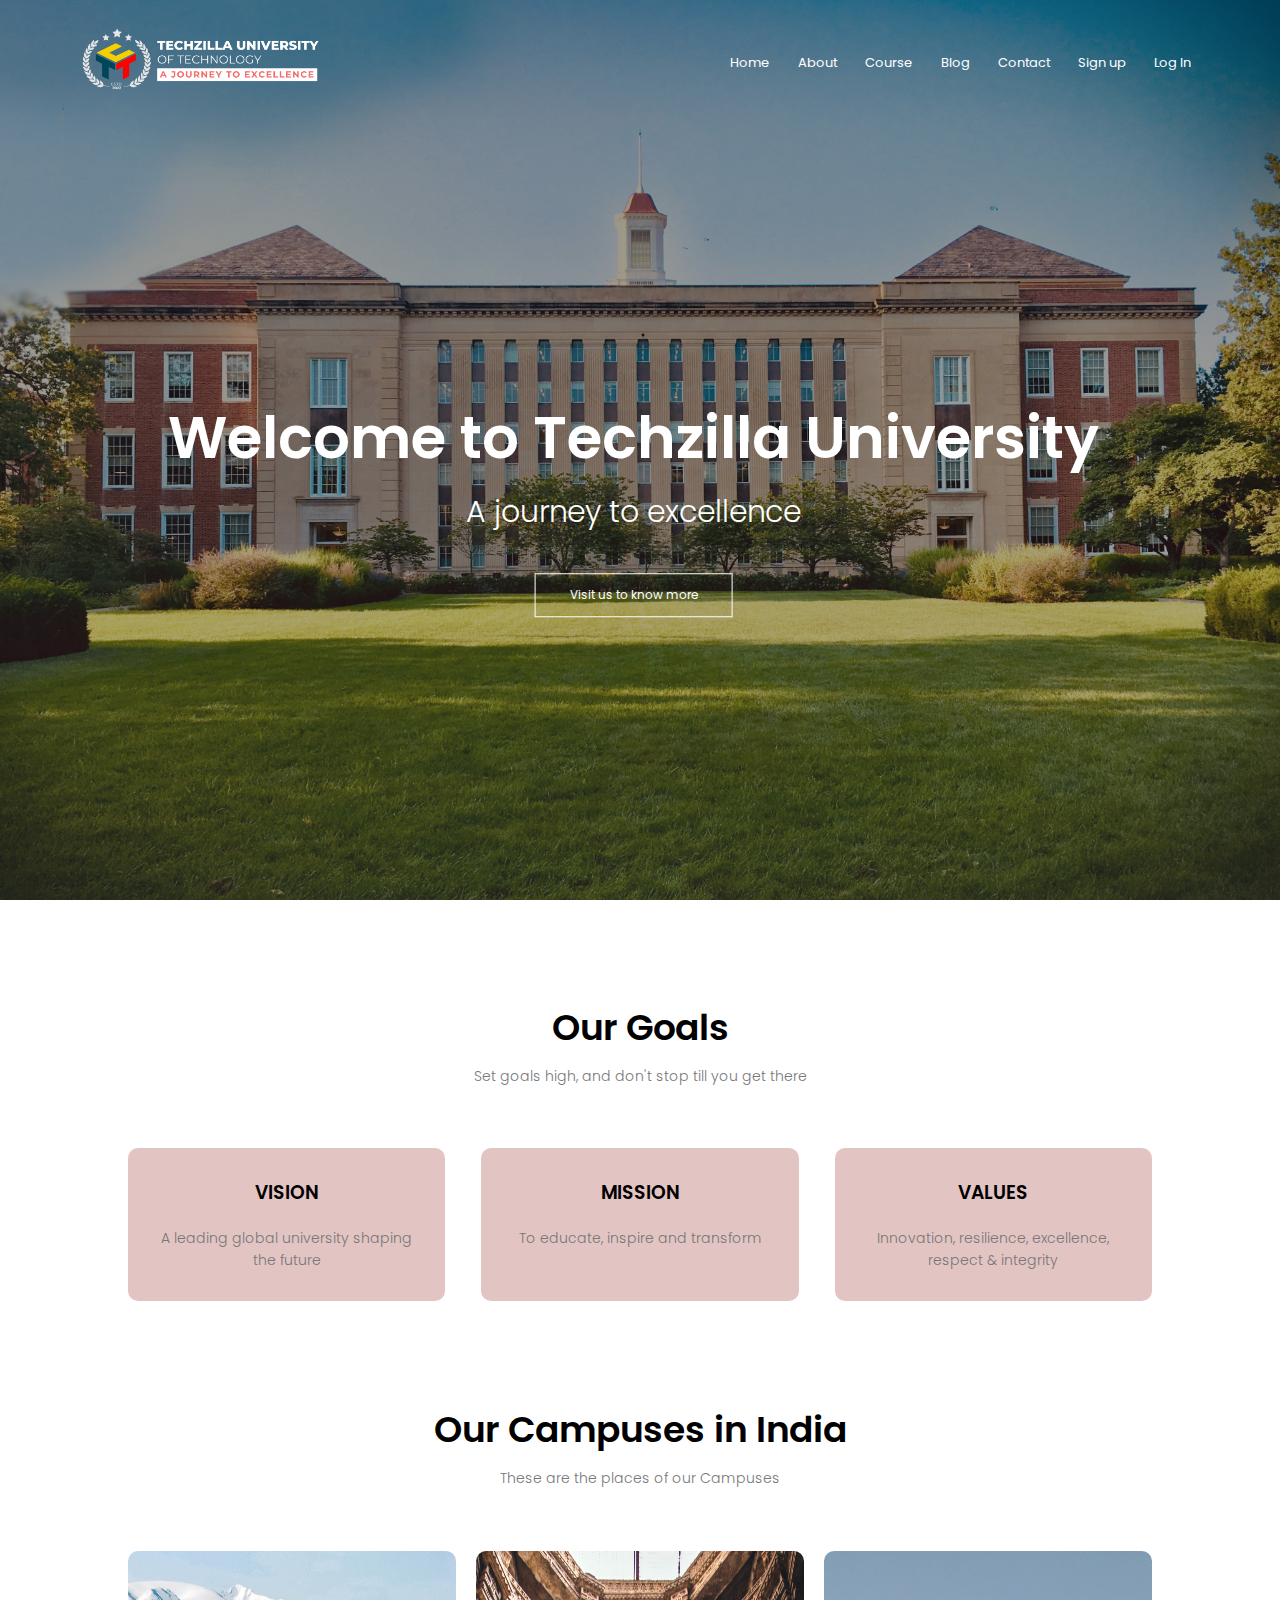
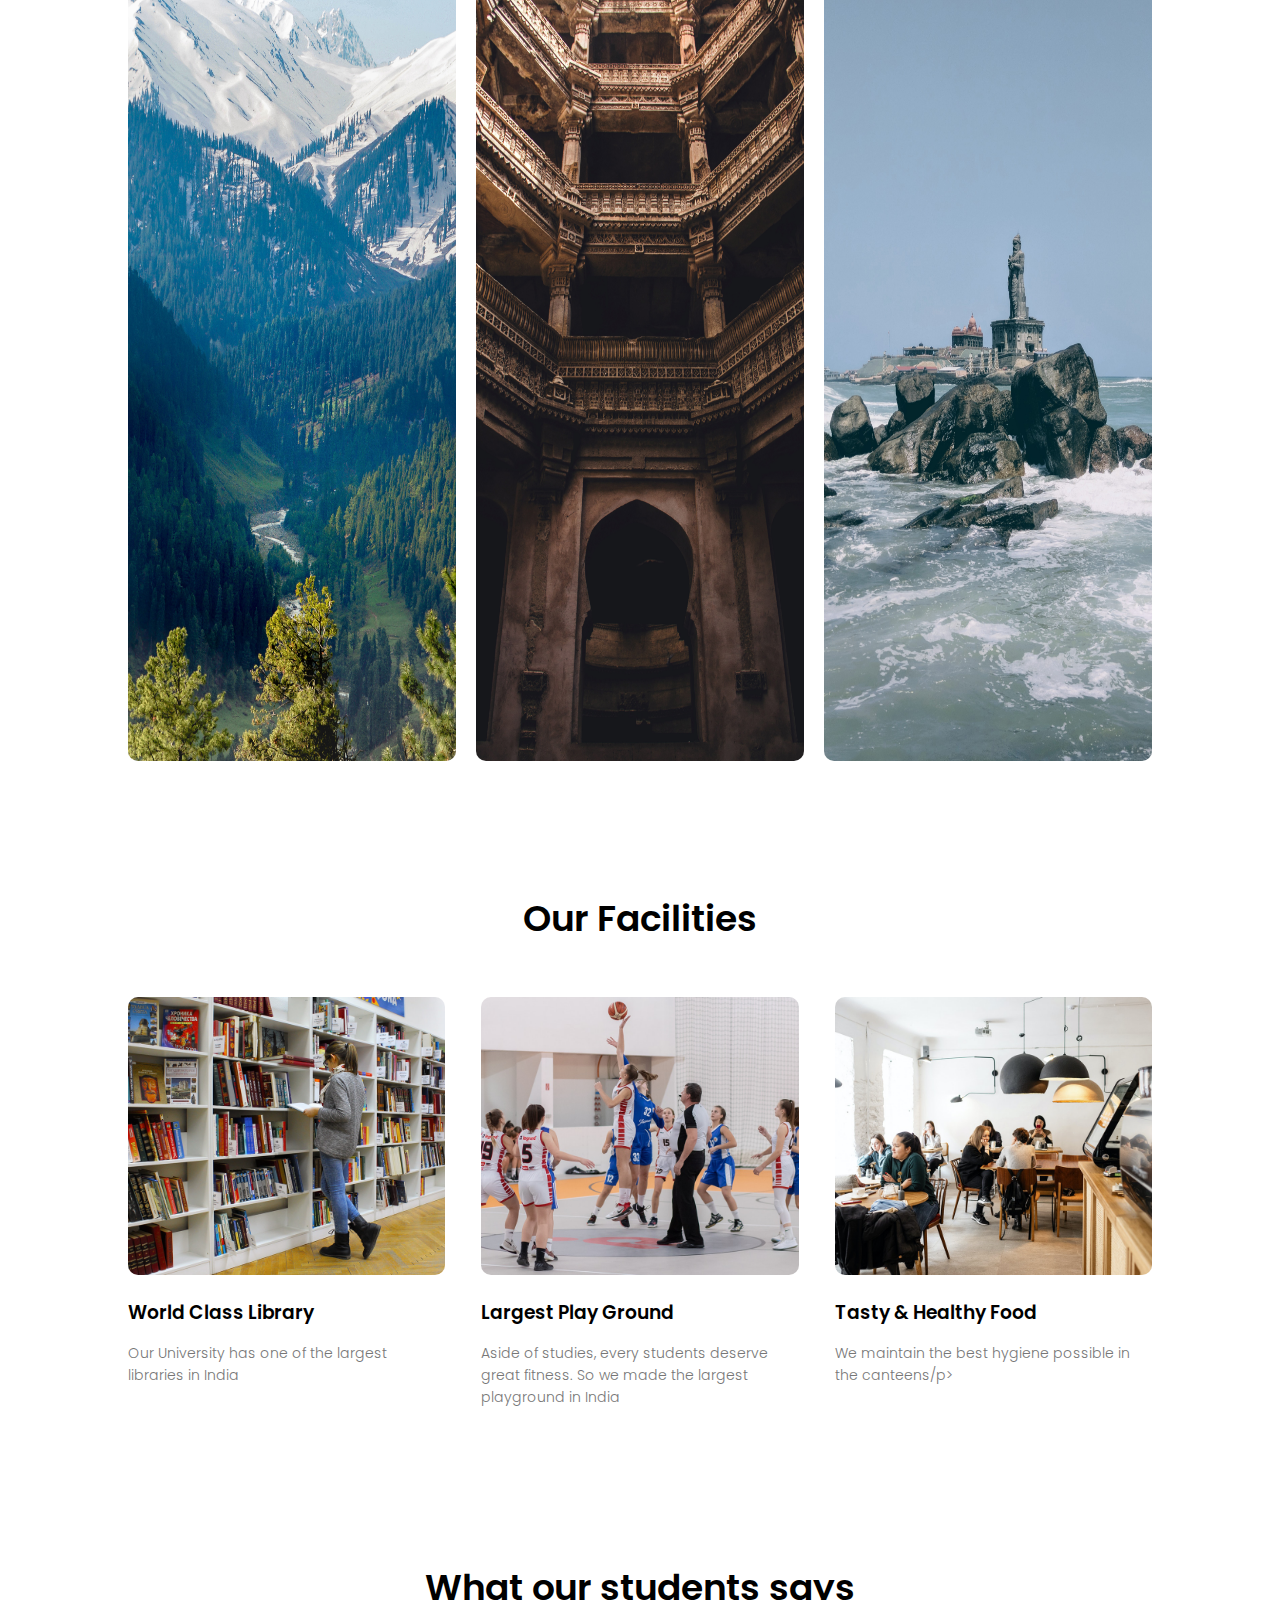
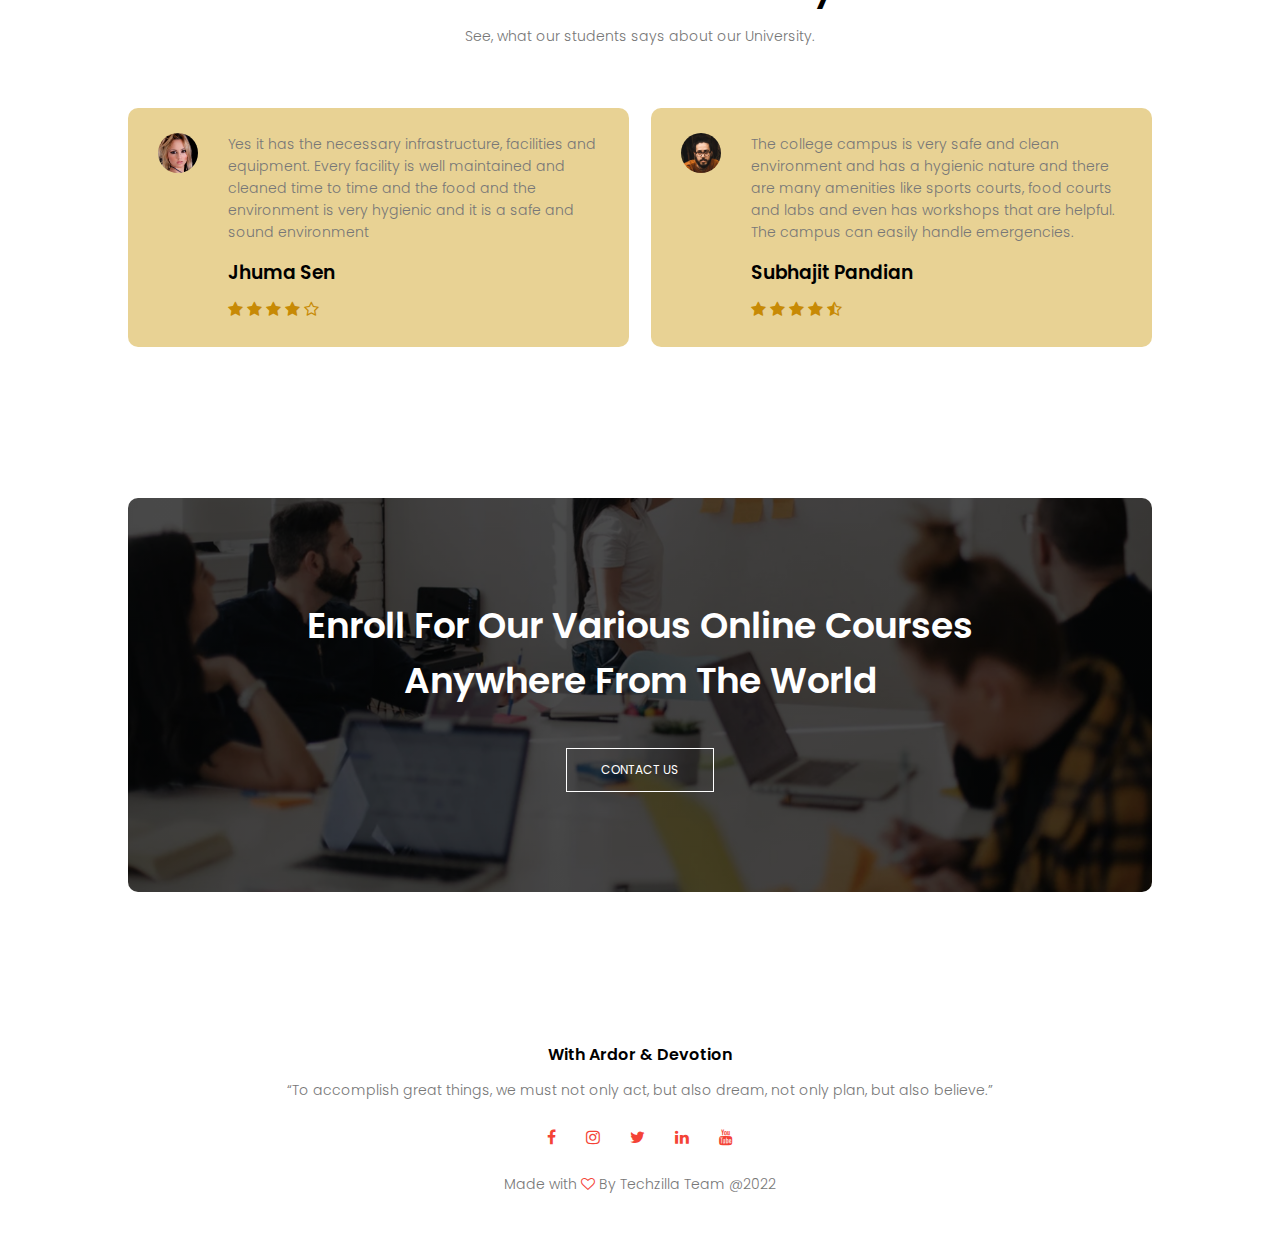
<file: Index.html>
<!DOCTYPE html>
<html>
    <head>
        <meta name="viewport" content="width=device-width, initial-scale=1.0">
        <title>University Website design</title>
        <link rel="stylesheet" href="Style.css">
        <link rel="preconnect" href="https://fonts.googleapis.com">
<link rel="preconnect" href="https://fonts.gstatic.com" crossorigin>
<link href="https://fonts.googleapis.com/css2?family=Poppins:ital,wght@0,300;0,400;0,500;0,600;0,700;1,200&display=swap" rel="stylesheet">
<link rel="stylesheet" href="https://stackpath.bootstrapcdn.com/font-awesome/4.7.0/css/font-awesome.min.css">    

</head>
    <body>
    <section class="header">
       <nav>
           <a href="Index.html"><img src="eduford_img/logo.png"></a>
           <div class="nav-links" id="navLinks">
            <i class="fa fa-times"  onclick="hideMenu()"></i>
               <ul>
                <li><a href="Index.html">Home</a></li>
                <li><a href="About.html.html">About</a></li>
                <li><a href="Course.html">Course</a></li>
                <li><a href="Blog.html">Blog</a></li>
                <li><a href="Contact.html">Contact</a></li>
                <li><a href="Registration.html">Sign up</a></li>
                <li><a href="Log in.html">Log In</a></li>

                </ul>
           </div>
           <i class="fa fa-bars"  onclick="showMenu()"></i>
       </nav>

       <div class="text-box">
           <h1>Welcome to Techzilla University</h1>
           <p> A journey to excellence</p>
           <a href="" class="hero-btn">Visit us to know more</a>
        </div>

    </section>
    <!---Course-->
    <section class="Course">
        <h1>Our Goals</h1>
        <p>Set goals high, and don't stop till you get there</p>

        <div class="row">
            <div class="course-col">
              <h3>VISION</h3>  
              <p>A leading global university shaping the future</p>
            </div>
            <div class="course-col">
                <h3>MISSION</h3>  
                <p>To educate, inspire and transform</p>
              </div>
              <div class="course-col">
                <h3>VALUES</h3>  
                <p>Innovation, resilience, excellence, respect & integrity</p>
              </div>
        </div>
    </section>

<!--Campus-->
    <section class="campus">
        <h1>Our Campuses in India</h1>
        <p>These are the places of our Campuses</p>

        <div class="row">
            <div class="campus-col">
                <img src="eduford_img/Kashmir.jpg">
                <div class="layer">
                    <h3>Srinagar, Kashmir</h3>
                </div>
            </div>
            <div class="campus-col">
                <img src="eduford_img/gujrat.jpg">
                <div class="layer">
                    <h3>Adalaj, Gujarat</h3>
                </div>
            </div>
            <div class="campus-col">
                <img src="eduford_img/Kanyakumari.jpg">
                <div class="layer">
                    <h3>Kanyakumari, Tamil Nadu</h3>
                </div>
            </div>
        </div>
    </section>
    <!------Facilities----->
    <section class="facilities">
        <h1>Our Facilities</h1>
        <!--<p>Lorem, ipsum dolor sit amet consectetur adipisicing elit.</p> -->
        
         <div class="row">
             <div class="facilities-col">
                 <img src="eduford_img/library.png">
                 <h3>World Class Library</h3>
                 <p>Our University has one of the largest libraries in India</p>
             </div>
             <div class="facilities-col">
                <img src="eduford_img/basketball.png">
                <h3>Largest Play Ground</h3>
                <p>Aside of studies, every students deserve great fitness. So we made the largest playground in India</p>
            </div>
            <div class="facilities-col">
                <img src="eduford_img/cafeteria.png">
                <h3>Tasty & Healthy Food</h3>
                <p>We maintain the best hygiene possible in the canteens/p>
            </div>
         </div>

    </section>
    <!-----Testimonials-->
    <section class="testimonials">
        <h1>What our students says</h1>
        <p>See, what our students says about our University.</p>
        <div class="row">
            <div class="testimonials-col">
               <img src="eduford_img/user1.jpg">
               <div>
                   <p>Yes it has the necessary infrastructure, facilities and equipment. Every facility is well maintained and cleaned time to time and the food and the environment is very hygienic and it is a safe and sound environment</p>
                   <h3>Jhuma Sen</h3>
                   <i class="fa fa-star"></i>
                   <i class="fa fa-star"></i>
                   <i class="fa fa-star"></i>
                   <i class="fa fa-star"></i>
                   <i class="fa fa-star-o"></i>
               </div>
            </div>
            <div class="testimonials-col">
                <img src="eduford_img/user2.jpg">
                <div>
                    <p>The college campus is very safe and clean environment and has a hygienic nature and there are many amenities like sports courts, food courts and labs and even has workshops that are helpful. The campus can easily handle emergencies.</p>
                    <h3>Subhajit Pandian</h3>
                    <i class="fa fa-star"></i>
                    <i class="fa fa-star"></i>
                    <i class="fa fa-star"></i>
                    <i class="fa fa-star"></i>
                    <i class="fa fa-star-half-o"></i>
                </div>
             </div>
        </div>

    </section>
    <!------Call To Action----->
    <section class="cta">
        <h1>Enroll For Our Various Online Courses<br>Anywhere From The World</h1>
        <a href="Contact.html" class="hero-btn">CONTACT US</a>
    </section>
    <!------Footer----->
    <section class="footer">
        <h4>With Ardor & Devotion</h4>
        <p>“To accomplish great things, we must not only act, but also dream, not only plan, but also believe.”</p>
        <div class="icons">
            <i class="fa fa-facebook"></i> 
          <i class="fa fa-instagram"></i>
          <i class="fa fa-twitter"></i>
          <i class="fa fa-linkedin"></i>
          <i class="fa fa-youtube"></i>
        </div>
        <p>Made with <i class="fa fa-heart-o"></i> By Techzilla Team @2022</p>

    </section>





<!------Javascript for toggle menu---->
    <script>
     var navLinks = document.getElementById("navLinks"); 
     function showMenu(){
         navLinks.style.right ="0";
     }  
     function hideMenu(){
         navLinks.style.right ="-200px";
     }  
    </script>


    </body>
    
</html>
</file>
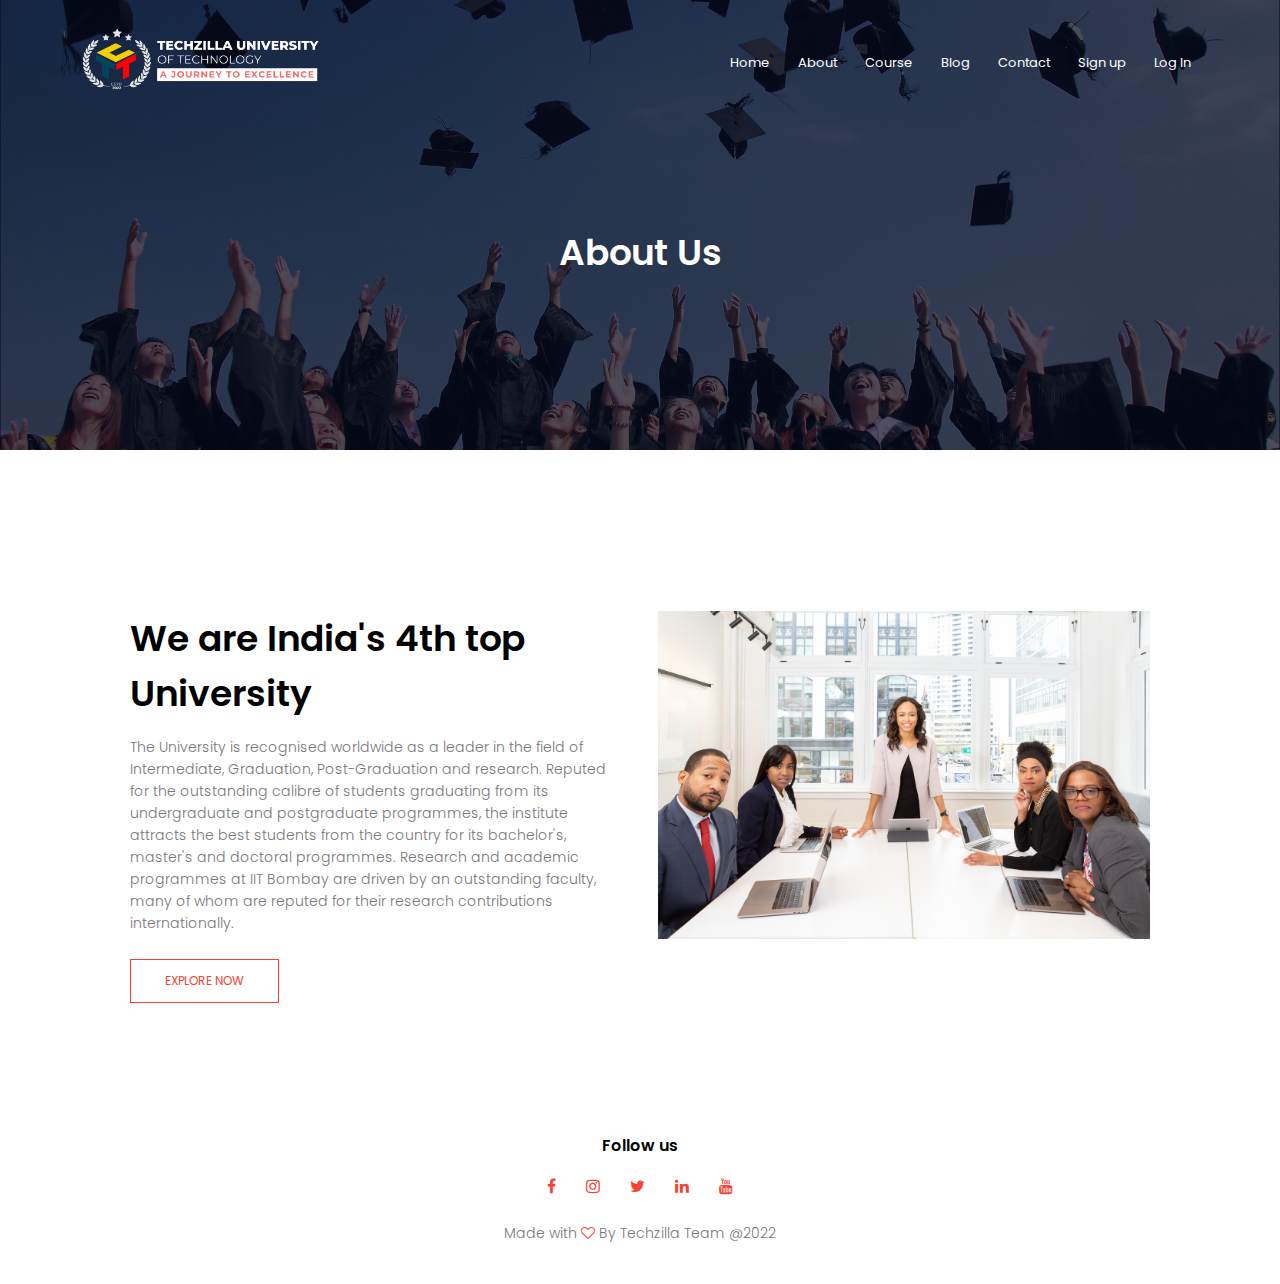
<file: About.html>
<!DOCTYPE html>
<html>
    <head>
        <meta name="viewport" content="width=device-width, initial-scale=1.0">
        <title>University Website design</title>
        <link rel="stylesheet" href="Style.css">
        <link rel="preconnect" href="https://fonts.googleapis.com">
<link rel="preconnect" href="https://fonts.gstatic.com" crossorigin>
<link href="https://fonts.googleapis.com/css2?family=Poppins:ital,wght@0,300;0,400;0,500;0,600;0,700;1,200&display=swap" rel="stylesheet">
<link rel="stylesheet" href="https://stackpath.bootstrapcdn.com/font-awesome/4.7.0/css/font-awesome.min.css">    

</head>
    <body>
    <section class="sub-header">
       <nav>
        <a href="Index.html"><img src="eduford_img/logo.png"></a>
           <div class="nav-links" id="navLinks">
            <i class="fa fa-times"  onclick="hideMenu()"></i>
               <ul>
                <li><a href="Index.html">Home</a></li>
                <li><a href="About.html.html">About</a></li>
                <li><a href="Course.html">Course</a></li>
                <li><a href="Blog.html">Blog</a></li>
                <li><a href="Contact.html">Contact</a></li>
                <li><a href="Registration.html">Sign up</a></li>
                <li><a href="Log in.html">Log In</a></li>
                </ul>
           </div>
           <i class="fa fa-bars"  onclick="showMenu()"></i>
       </nav>
       <h1>About Us</h1>
    </section>
    <!-------about us content-->
    <section class="about-us">
        <div class="row">
           <div class="about-col">
               <h1>We are India's 4th top University</h1>
               <p>The University is recognised worldwide as a leader in the field of Intermediate, Graduation, Post-Graduation and research. Reputed for the outstanding calibre of students graduating from its undergraduate and postgraduate programmes, the institute attracts the best students from the country for its bachelor's, master's and doctoral programmes. Research and academic programmes at IIT Bombay are driven by an outstanding faculty, many of whom are reputed for their research contributions internationally.</p>
               <a href="" class="hero-btn red-btn">EXPLORE NOW</a>
           </div> 
           <div class="about-col">
             <img src="eduford_img/about.jpg">
           </div>
        </div>

    </section>
    

    <!------Footer----->
    <section class="footer">
        <h4>Follow us</h4>
        <!---<p>Lorem ipsum dolor sit amet consectetur, adipisicing elit. Vitae est, earum,<br>cumque quo eveniet pariatur voluptates quas incidunt facere</p>--->
        <div class="icons">
            <i class="fa fa-facebook"></i> 
          <i class="fa fa-instagram"></i>
          <i class="fa fa-twitter"></i>
          <i class="fa fa-linkedin"></i>
          <i class="fa fa-youtube"></i>
        </div>
        <p>Made with <i class="fa fa-heart-o"></i> By Techzilla Team @2022</p>

    </section>





<!------Javascript for toggle menu---->
    <script>
     var navLinks = document.getElementById("navLinks"); 
     function showMenu(){
         navLinks.style.right ="0";
     }  
     function hideMenu(){
         navLinks.style.right ="-200px";
     }  
    </script>


    </body>
    
</html>
</file>
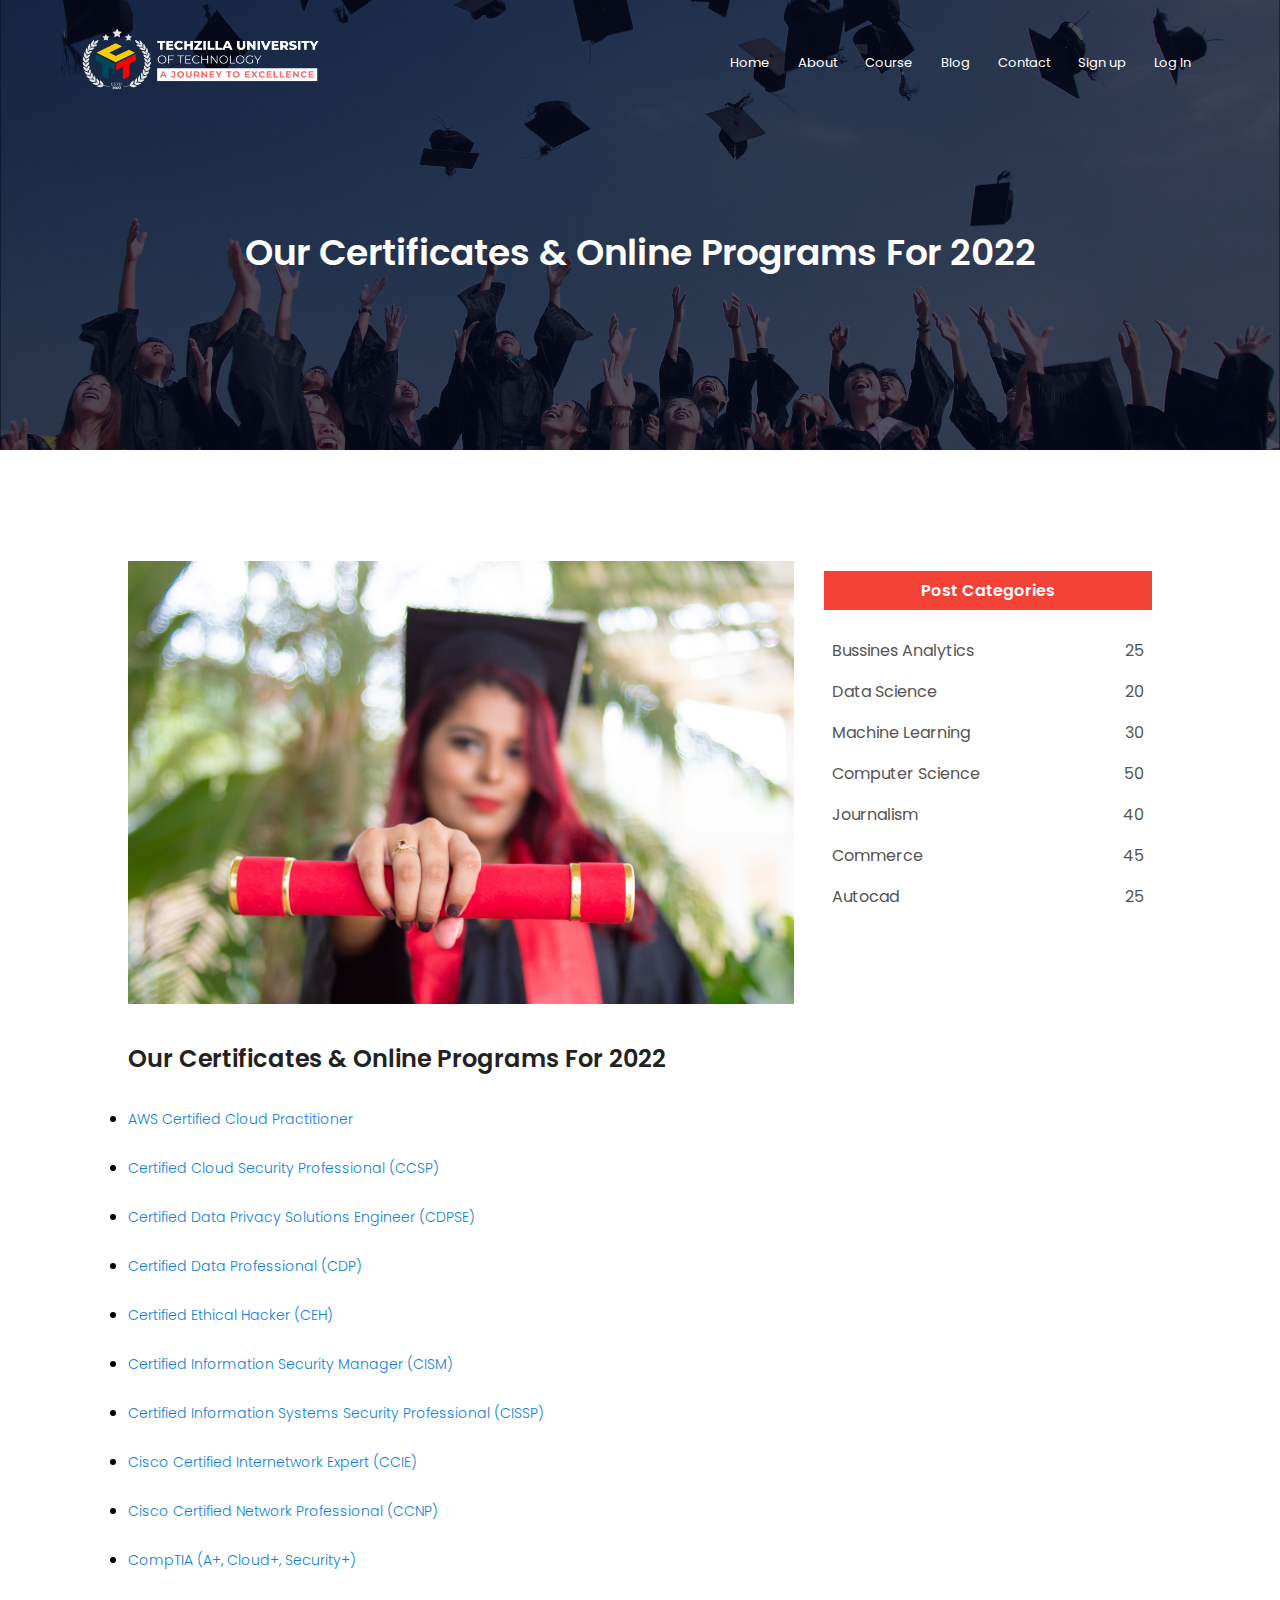
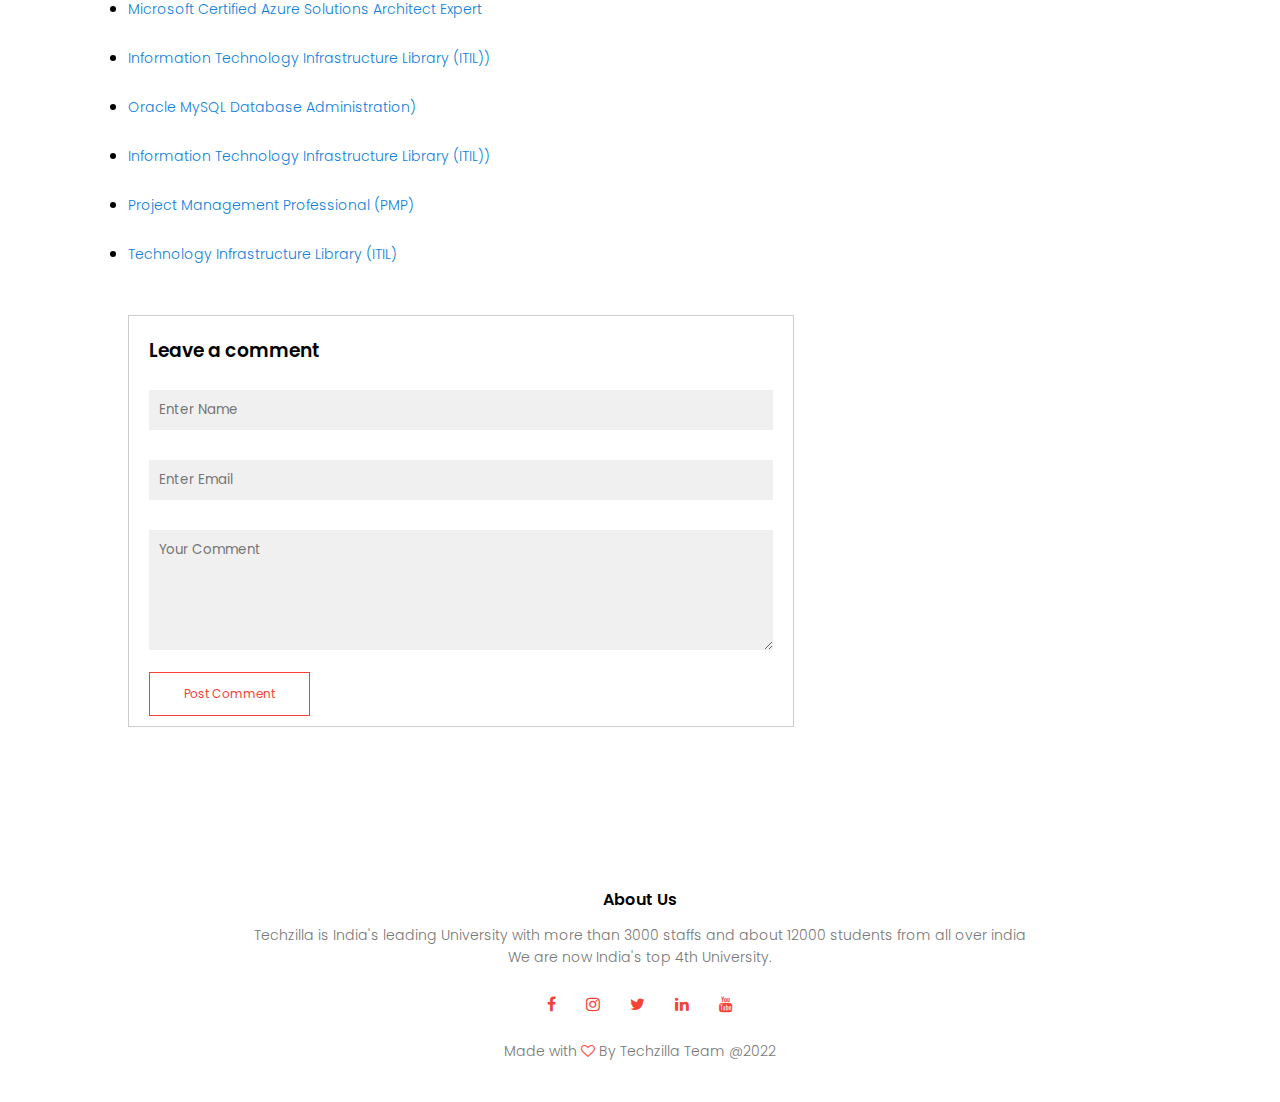
<file: Blog.html>
<!DOCTYPE html>
<html>
    <head>
        <meta name="viewport" content="width=device-width, initial-scale=1.0">
        <title>University Website design</title>
        <link rel="stylesheet" href="Style.css">
        <link rel="preconnect" href="https://fonts.googleapis.com">
<link rel="preconnect" href="https://fonts.gstatic.com" crossorigin>
<link href="https://fonts.googleapis.com/css2?family=Poppins:ital,wght@0,300;0,400;0,500;0,600;0,700;1,200&display=swap" rel="stylesheet">
<link rel="stylesheet" href="https://stackpath.bootstrapcdn.com/font-awesome/4.7.0/css/font-awesome.min.css">    

</head>
    <body>
    <section class="sub-header">
       <nav>
        <a href="Index.html"><img src="eduford_img/logo.png"></a>
           <div class="nav-links" id="navLinks">
            <i class="fa fa-times"  onclick="hideMenu()"></i>
               <ul>
                <li><a href="Index.html">Home</a></li>
                <li><a href="About.html.html">About</a></li>
                <li><a href="Course.html">Course</a></li>
                <li><a href="Blog.html">Blog</a></li>
                <li><a href="Contact.html">Contact</a></li>
                <li><a href="Registration.html">Sign up</a></li>
                <li><a href="Log in.html">Log In</a></li>
                </ul>
           </div>
           <i class="fa fa-bars"  onclick="showMenu()"></i>
       </nav>
       <h1>Our Certificates & Online Programs For 2022</h1>
    </section>
    <!-------blog page content---->
    <section class="blog-content">
        <div class="row">
            <div class="blog-left">
                <img src="eduford_img/certificate.jpg">
                <h2>Our Certificates & Online Programs For 2022</h2>
                <ul>
                <li><p>AWS Certified Cloud Practitioner</p></li> 
                <br>
                <li><p>Certified Cloud Security Professional (CCSP)</p></li>
                <br>
                <li><p>Certified Data Privacy Solutions Engineer (CDPSE)</p></li>
                <br>
                <li><p>Certified Data Professional (CDP)</p></li>
                <br>
                <li><p>Certified Ethical Hacker (CEH)</p></li>
                <br>
                <li><p>Certified Information Security Manager (CISM)</p></li>
                <br>
                <li><p>Certified Information Systems Security Professional (CISSP)</p></li>
                <br>
                <li><p>Cisco Certified Internetwork Expert (CCIE)</p></li>
                <br>
                <li><p>Cisco Certified Network Professional (CCNP)</p></li>
                <br>
                <li><p>CompTIA (A+, Cloud+, Security+)</p></li>
                <br>
                <li><p>Microsoft Certified Azure Solutions Architect Expert</p></li>
                <br>
                <li><p>Information Technology Infrastructure Library (ITIL))</p></li>
                <br>
                <li><p>Oracle MySQL Database Administration)</p></li>
                <br>
                <li><p>Information Technology Infrastructure Library (ITIL))</p></li>
                <br>
                <li><p>Project Management Professional (PMP)</p></li>
                <br>
                <li><p>Technology Infrastructure Library (ITIL)</p></li>

            </ul>
           
           
                 <div class="comment-box">
                   <h3>Leave a comment</h3>
                   <form class="comment-form">
                       <input type="text" placeholder="Enter Name">
                       <input type="email" placeholder="Enter Email">
                       <textarea rows="5" placeholder="Your Comment"></textarea>
                       <button type="submit" class="hero-btn red-btn"> Post Comment </button>
                    </form>
                 </div>
        
            </div>
            <div class="blog-right">
                <h3>Post Categories</h3>
                <div>
                    <span> Bussines Analytics</span>
                    <span>25</span>
                </div>
                <div>
                    <span> Data Science</span>
                    <span>20</span>
                </div>
                <div>
                    <span> Machine Learning</span>
                    <span>30</span>
                </div>
                <div>
                    <span> Computer Science</span>
                    <span>50</span>
                </div>
                <div>
                    <span> Journalism</span>
                    <span>40</span>
                </div>
                <div>
                    <span> Commerce</span>
                    <span>45</span>
                </div>
                <div>
                    <span> Autocad</span>
                    <span>25</span>
                </div>
            </div>
        </div>
    </section>
    
    
    

    <!------Footer----->
    <section class="footer">
        <h4>About Us</h4>
        <p>Techzilla is India's leading University with more than 3000 staffs and about 12000 students from all over india<br>We are now India's top 4th University.</p>
        <div class="icons">
            <i class="fa fa-facebook"></i> 
          <i class="fa fa-instagram"></i>
          <i class="fa fa-twitter"></i>
          <i class="fa fa-linkedin"></i>
          <i class="fa fa-youtube"></i>
        </div>
        <p>Made with <i class="fa fa-heart-o"></i> By Techzilla Team @2022</p>

    </section>





<!------Javascript for toggle menu---->
    <script>
     var navLinks = document.getElementById("navLinks"); 
     function showMenu(){
         navLinks.style.right ="0";
     }  
     function hideMenu(){
         navLinks.style.right ="-200px";
     }  
    </script>


    </body>
    
</html>
</file>
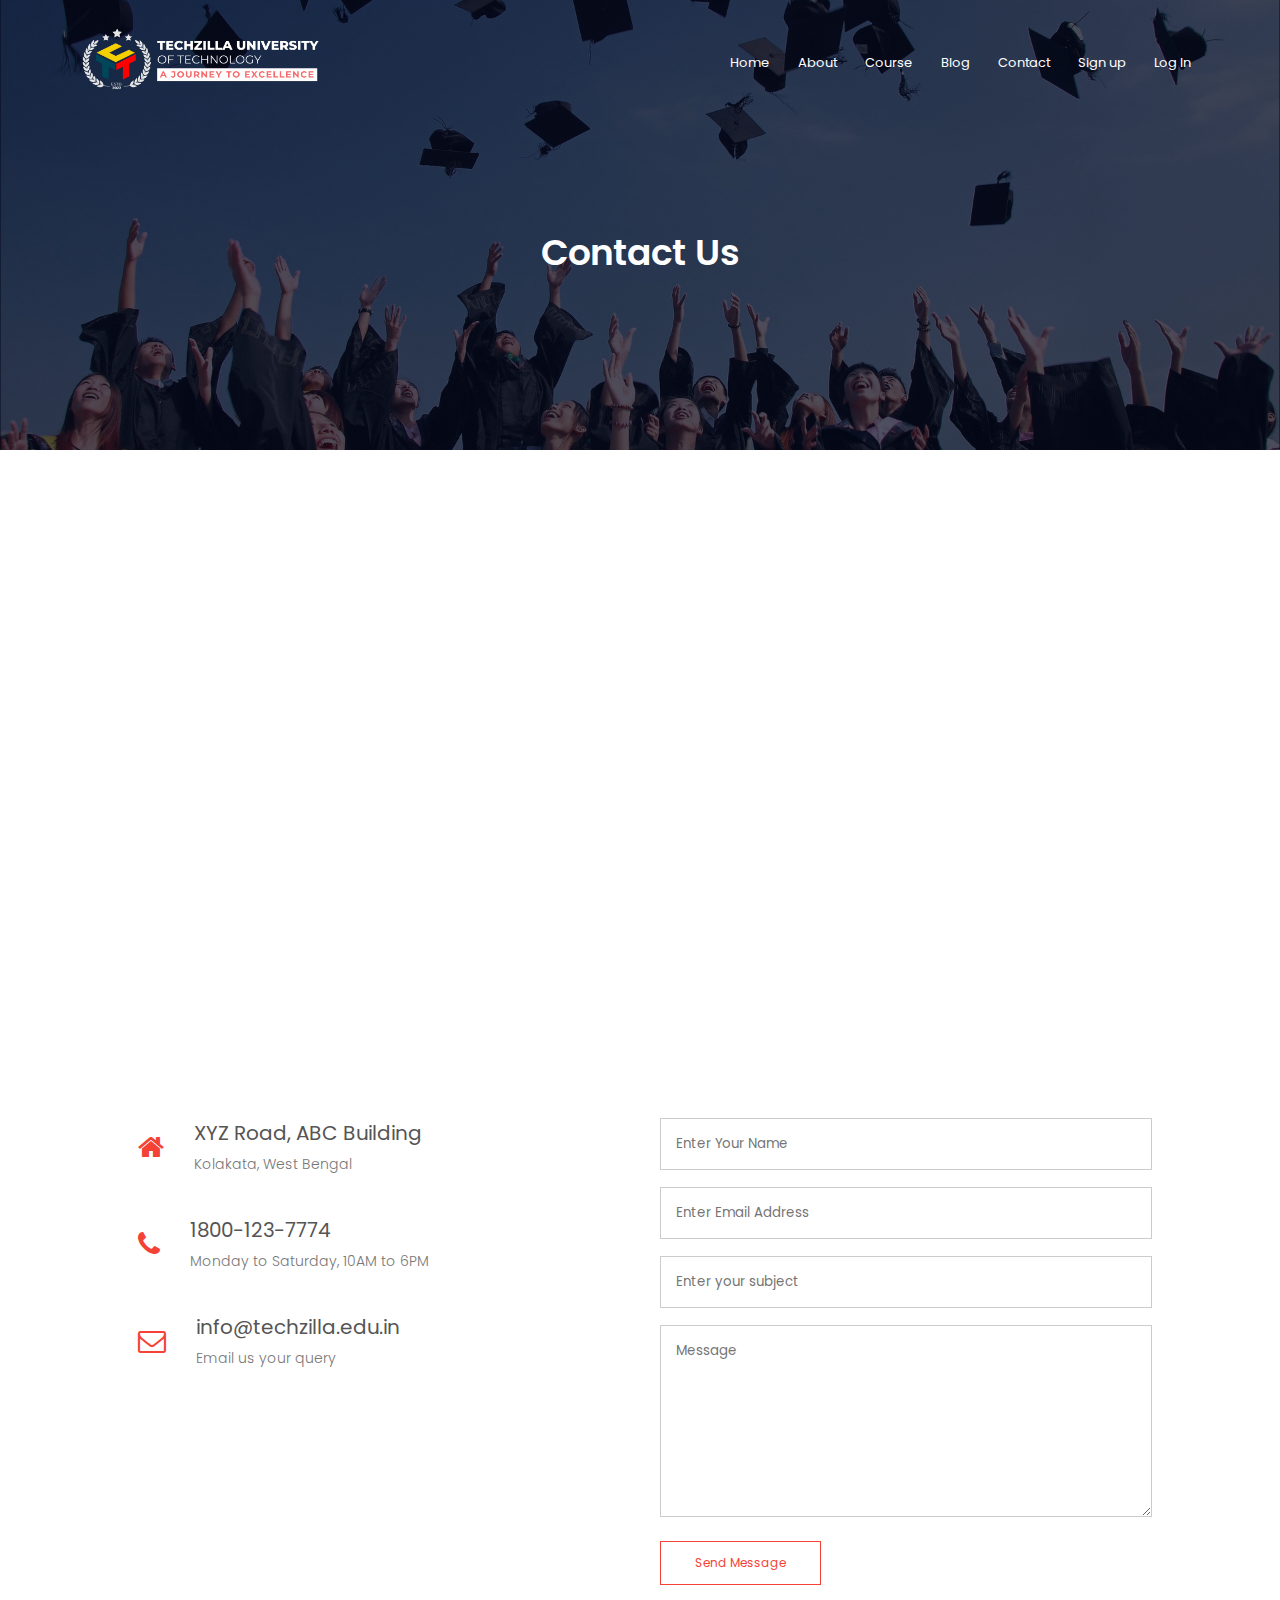
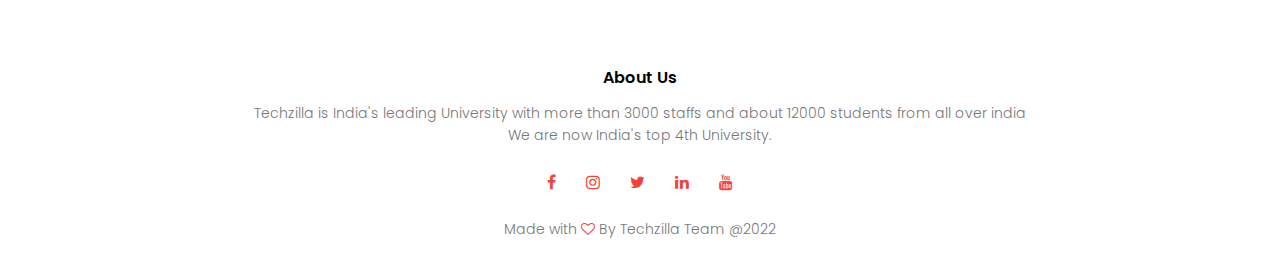
<file: Contact.html>
<!DOCTYPE html>
<html>
    <head>
        <meta name="viewport" content="width=device-width, initial-scale=1.0">
        <title>University Website design</title>
        <link rel="stylesheet" href="Style.css">
        <link rel="preconnect" href="https://fonts.googleapis.com">
<link rel="preconnect" href="https://fonts.gstatic.com" crossorigin>
<link href="https://fonts.googleapis.com/css2?family=Poppins:ital,wght@0,300;0,400;0,500;0,600;0,700;1,200&display=swap" rel="stylesheet">
<link rel="stylesheet" href="https://stackpath.bootstrapcdn.com/font-awesome/4.7.0/css/font-awesome.min.css">    

</head>
    <body>
    <section class="sub-header">
       <nav>
        <a href="Index.html"><img src="eduford_img/logo.png"></a>
           <div class="nav-links" id="navLinks">
            <i class="fa fa-times"  onclick="hideMenu()"></i>
               <ul>
                   <li><a href="Index.html">Home</a></li>
                   <li><a href="About.html.html">About</a></li>
                   <li><a href="Course.html">Course</a></li>
                   <li><a href="Blog.html">Blog</a></li>
                   <li><a href="Contact.html">Contact</a></li>
                   <li><a href="Registration.html">Sign up</a></li>
                   <li><a href="Log in.html">Log In</a></li>
                   
                </ul>
           </div>
           <i class="fa fa-bars"  onclick="showMenu()"></i>
       </nav>
       <h1>Contact Us</h1>
    </section>
     <!------Contact Us----->
     <section class="location">
        <iframe src="https://www.google.com/maps/embed?pb=!1m18!1m12!1m3!1d471220.5630409112!2d88.04953608529773!3d22.675752093263746!2m3!1f0!2f0!3f0!3m2!1i1024!2i768!4f13.1!3m3!1m2!1s0x39f882db4908f667%3A0x43e330e68f6c2cbc!2sKolkata%2C%20West%20Bengal!5e0!3m2!1sen!2sin!4v1646956289822!5m2!1sen!2sin" width="600" height="450" style="border:0;" allowfullscreen="" loading="lazy"></iframe>
         
     </section>
    <section class="contact-us">
        <div class="row">
            <div class="contact-col">
              <div>
                <i class="fa fa-home"></i> 
                <span>
                    <h5>XYZ Road, ABC Building</h5>
                    <p>Kolakata, West Bengal</p> 
                </span> 
              </div> 
             <div>
                <i class="fa fa-phone"></i> 
                <span>
                    <h5>1800-123-7774</h5>
                    <p>Monday to Saturday, 10AM to 6PM</p> 
                </span> 
             </div>
             <div>
                <i class="fa fa-envelope-o"></i> 
                <span>
                    <h5>info@techzilla.edu.in</h5>
                    <p>Email us your query</p> 
                </span> 
            </div> 
            </div>
            <div class="contact-col">
             <form action="form handler.php" method="post">
                 <input type="text" name="name" placeholder="Enter Your Name" required>
                 <input type="email" name="email" placeholder="Enter Email Address" required>
                 <input type="text" name="subject" placeholder="Enter your subject" required>
                 <textarea rows="8" name="Message" placeholder="Message" required></textarea>
                 <button type="submit" class="hero-btn red-btn">Send Message</button>
             </form>

            </div>
        </div>
    </section>

    <!------Footer----->
    <section class="footer">
        <h4>About Us</h4>
        <p>Techzilla is India's leading University with more than 3000 staffs and about 12000 students from all over india<br>We are now India's top 4th University.</p>
        <div class="icons">
            <i class="fa fa-facebook"></i> 
          <i class="fa fa-instagram"></i>
          <i class="fa fa-twitter"></i>
          <i class="fa fa-linkedin"></i>
          <i class="fa fa-youtube"></i>
        </div>
        <p>Made with <i class="fa fa-heart-o"></i> By Techzilla Team @2022</p>

    </section>





<!------Javascript for toggle menu---->
    <script>
     var navLinks = document.getElementById("navLinks"); 
     function showMenu(){
         navLinks.style.right ="0";
     }  
     function hideMenu(){
         navLinks.style.right ="-200px";
     }  
    </script>


    </body>
    
</html>
</file>
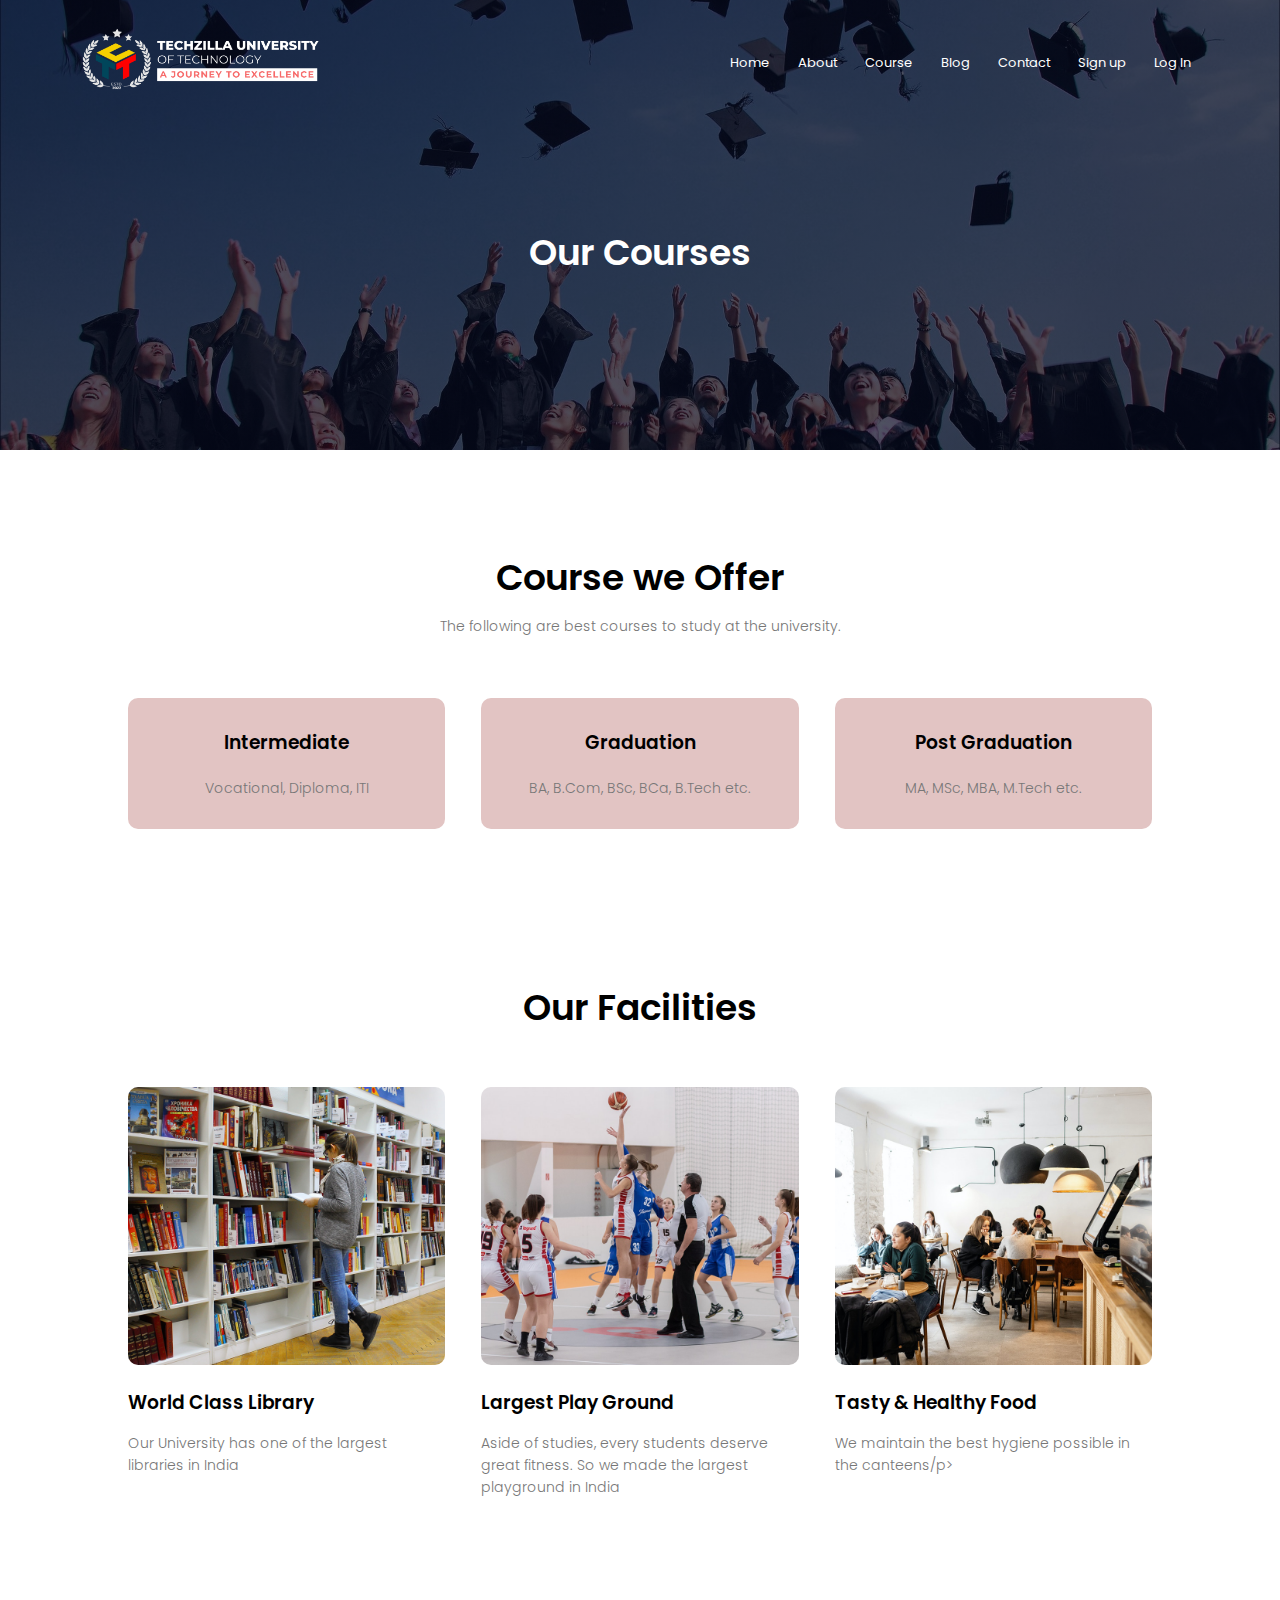
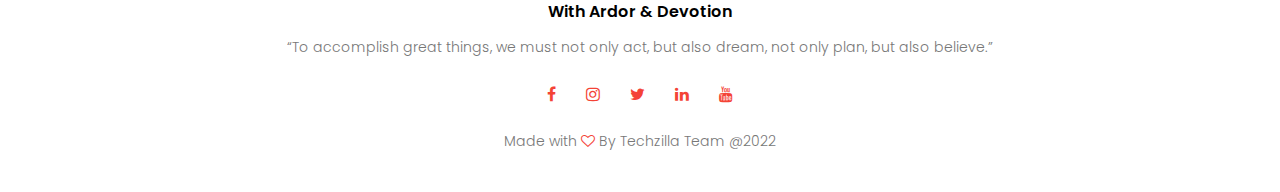
<file: Course.html>
<!DOCTYPE html>
<html>
    <head>
        <meta name="viewport" content="width=device-width, initial-scale=1.0">
        <title>University Website design</title>
        <link rel="stylesheet" href="Style.css">
        <link rel="preconnect" href="https://fonts.googleapis.com">
<link rel="preconnect" href="https://fonts.gstatic.com" crossorigin>
<link href="https://fonts.googleapis.com/css2?family=Poppins:ital,wght@0,300;0,400;0,500;0,600;0,700;1,200&display=swap" rel="stylesheet">
<link rel="stylesheet" href="https://stackpath.bootstrapcdn.com/font-awesome/4.7.0/css/font-awesome.min.css">  

  

</head>
    <body>
    <section class="sub-header">
       <nav>
        <a href="Index.html"><img src="eduford_img/logo.png"></a>
           <div class="nav-links" id="navLinks">
            <i class="fa fa-times"  onclick="hideMenu()"></i>
               <ul>
                <li><a href="Index.html">Home</a></li>
                <li><a href="About.html.html">About</a></li>
                <li><a href="Course.html">Course</a></li>
                <li><a href="Blog.html">Blog</a></li>
                <li><a href="Contact.html">Contact</a></li>
                <li><a href="Registration.html">Sign up</a></li>
                <li><a href="Log in.html">Log In</a></li>
                </ul>
           </div>
           <i class="fa fa-bars"  onclick="showMenu()"></i>
       </nav>
       <h1>Our Courses</h1>
    </section>
     <!------Course----->
     <section class="Course">
        <h1>Course we Offer</h1>
        <p>The following are best courses to study at the university.</p>

        <div class="row">
            <div class="course-col">
              <h3>Intermediate</h3>  
              <p>Vocational, Diploma, ITI</p>
            </div>
            <div class="course-col">
                <h3>Graduation</h3>  
                <p>BA, B.Com, BSc, BCa, B.Tech etc.</p>
              </div>
              <div class="course-col">
                <h3>Post Graduation</h3>  
                <p>MA, MSc, MBA, M.Tech etc.</p>
              </div>
        </div>
    </section>
      <!------Facilities----->
      <section class="facilities">
        <h1>Our Facilities</h1>
        <!--<p>Lorem, ipsum dolor sit amet consectetur adipisicing elit.</p> -->
        
         <div class="row">
             <div class="facilities-col">
                 <img src="eduford_img/library.png">
                 <h3>World Class Library</h3>
                 <p>Our University has one of the largest libraries in India</p>
             </div>
             <div class="facilities-col">
                <img src="eduford_img/basketball.png">
                <h3>Largest Play Ground</h3>
                <p>Aside of studies, every students deserve great fitness. So we made the largest playground in India</p>
            </div>
            <div class="facilities-col">
                <img src="eduford_img/cafeteria.png">
                <h3>Tasty & Healthy Food</h3>
                <p>We maintain the best hygiene possible in the canteens/p>
            </div>
         </div>

    </section>
    
    

    <!------Footer----->
    <section class="footer">
        <h4>With Ardor & Devotion</h4>
        <p>“To accomplish great things, we must not only act, but also dream, not only plan, but also believe.”</p>
        <div class="icons">
            <i class="fa fa-facebook"></i> 
          <i class="fa fa-instagram"></i>
          <i class="fa fa-twitter"></i>
          <i class="fa fa-linkedin"></i>
          <i class="fa fa-youtube"></i>
        </div>
        <p>Made with <i class="fa fa-heart-o"></i> By Techzilla Team @2022</p>

    </section>





<!------Javascript for toggle menu---->
    <script>
     var navLinks = document.getElementById("navLinks"); 
     function showMenu(){
         navLinks.style.right ="0";
     }  
     function hideMenu(){
         navLinks.style.right ="-200px";
     }  
    </script>


    </body>
    
</html>
</file>
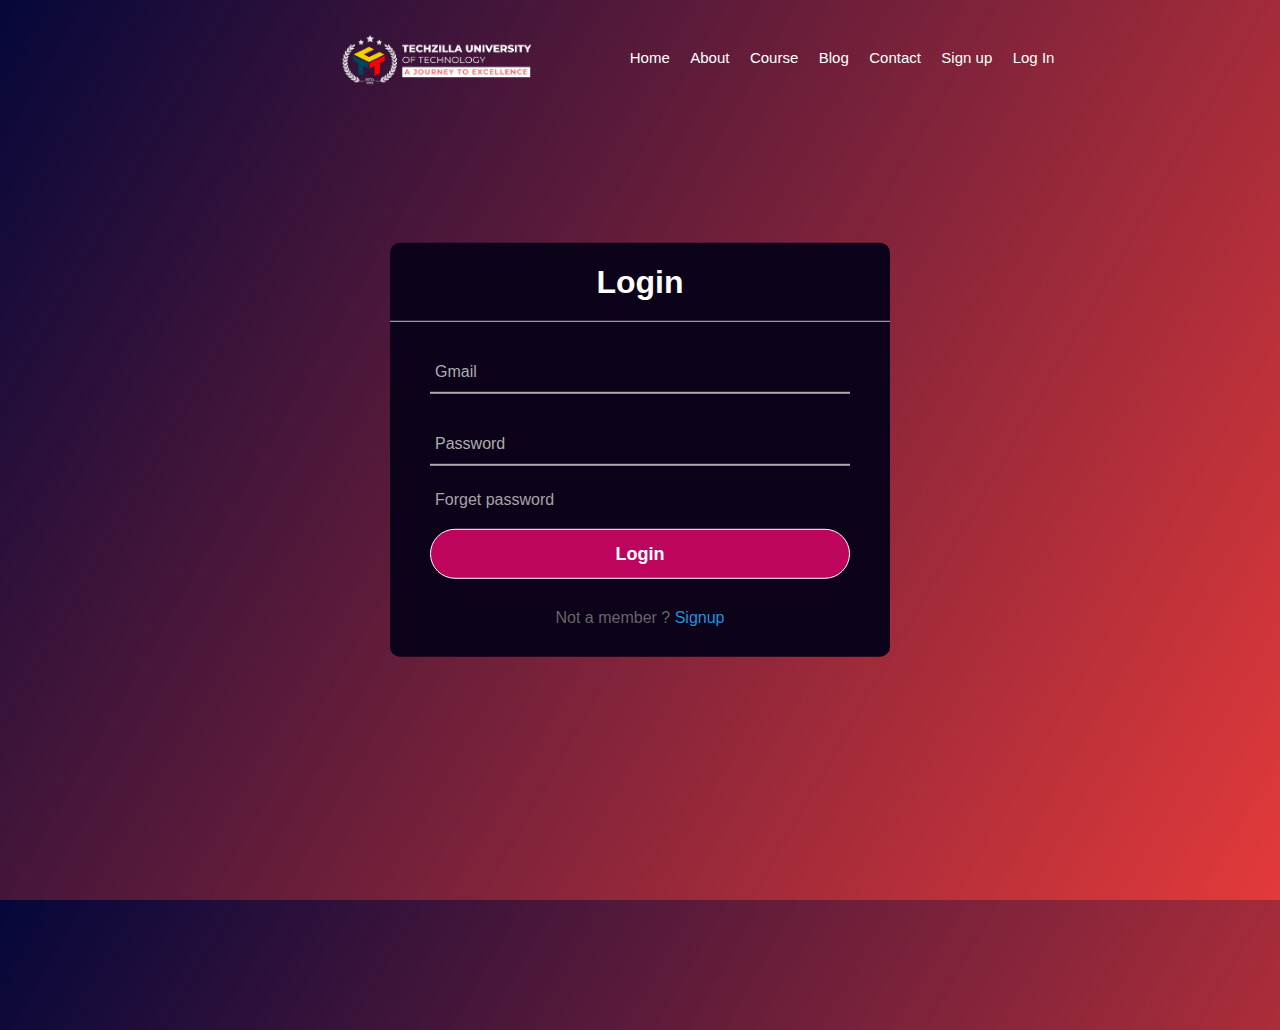
<file: Log in.html>
<!DOCTYPE html>
<html>
    <head>
        <meta charset="UTF-8">
        <meta http-equiv="X-UM-Compatible" content="IE-edge">
        <meta name="viewport" content="width=device-width, initial-scale=1.0">
        <link rel="stylesheet" href="Log.css"> 
        <link rel="stylesheet" href="https://stackpath.bootstrapcdn.com/font-awesome/4.7.0/css/font-awesome.min.css">
        <title>Log in Form</title>
    </head>
    <body>
        <section class="header">
            <nav>
                <a href="Index.html"><img src="eduford_img/logo.png"></a>
                <div class="nav-links" id="navLinks">
                  <i class="fa fa-times" onclick="hideMenu()"></i>
                    <ul>
                     <li><a href="Index.html">Home</a></li>
                     <li><a href="About.html.html">About</a></li>
                     <li><a href="Course.html">Course</a></li>
                     <li><a href="Blog.html">Blog</a></li>
                     <li><a href="Contact.html">Contact</a></li>
                     <li><a href="Registration.html">Sign up</a></li>
                     <li><a href="Log in.html">Log In</a></li>
                    </ul>
                </div>
                <i class="fa fa-bars" onclick="showMenu()"></i>
                </nav>
        <div class="from-card">
            <h1>Login</h1>
            <form method="post">
                <div class="card-text">
                    <input type="gmail" required>
                    <lebel>Gmail</lebel>
                    <span></span>
                </div>
                <div class="card-text">
                    <input type="password" required>
                    <lebel>Password</lebel>
                    <span></span>
                </div>
                <div class="card-pass">Forget password</div>
                <input type="submit" value="Login">
                <div class="card-signup-link">
                    Not a member ? <a href="Registration.html">Signup</a>
                </div>

            </form>
        </div>
         <!------Footer----->
         <section class="footer">
            
            <div class="icons">
                <i class="fa fa-facebook"></i> 
          <i class="fa fa-instagram"></i>
          <i class="fa fa-twitter"></i>
          <i class="fa fa-linkedin"></i>
          <i class="fa fa-youtube"></i>
            </div>
           
    
        </section>







        <script>
            var navLinks = document.getElementById("navLinks"); 
            function showMenu(){
                navLinks.style.right ="0";
            }  
            function hideMenu(){
                navLinks.style.right ="-200px";
            }  
        </script>
          
   
       

    
    </body>
</html>
</file>
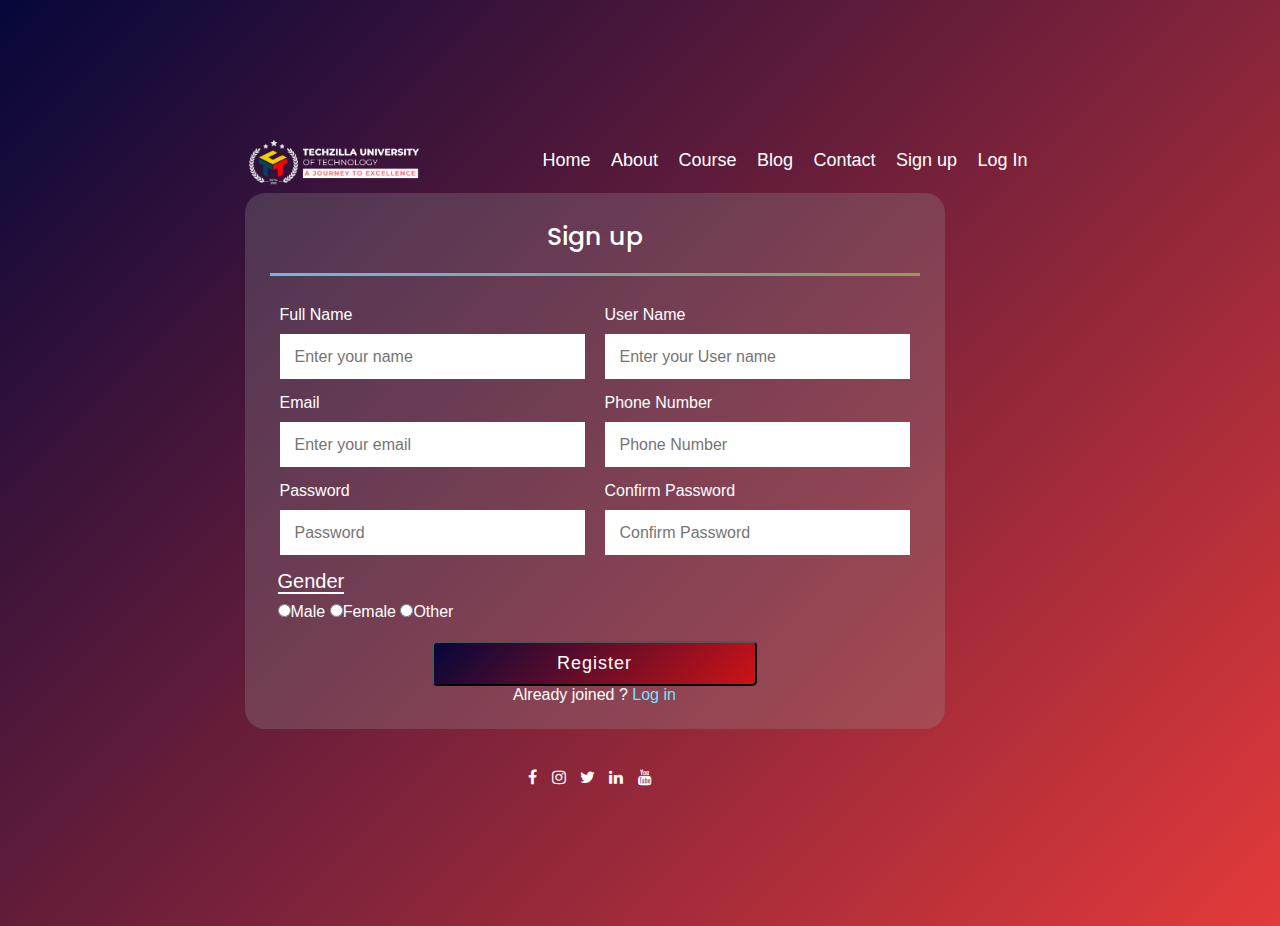
<file: Registration.html>
<!DOCTYPE html>
<html lang="en">
    
  <head>
     <meta charset="UTF-8">
     <meta http-equiv="X-UM-Compatible" content="IE-edge">
     <meta name="viewport" content="width=device-width, initial-scale=1.0">
     <link rel="stylesheet" href="Registration.css"> 
     <title>Register Form</title>
     <link rel="stylesheet" href="https://stackpath.bootstrapcdn.com/font-awesome/4.7.0/css/font-awesome.min.css">
     <link rel="preconnect" href="https://fonts.googleapis.com">
<link rel="preconnect" href="https://fonts.gstatic.com" crossorigin>
<link href="https://fonts.googleapis.com/css2?family=Poppins:wght@500&display=swap" rel="stylesheet">
    
  </head>
  
  <body>
   <section class="header">
      <nav>
         <a href="Index.html"><img src="eduford_img/logo.png"></a>
          <div class="nav-links" id="navLinks">
            <i class="fa fa-times" onclick="hideMenu()"></i>
              <ul>
               <li><a href="Index.html">Home</a></li>
               <li><a href="About.html.html">About</a></li>
               <li><a href="Course.html">Course</a></li>
               <li><a href="Blog.html">Blog</a></li>
               <li><a href="Contact.html">Contact</a></li>
               <li><a href="Registration.html">Sign up</a></li>
               <li><a href="Log in.html">Log In</a></li>

               </ul>
          </div>
          <i class="fa fa-bars" onclick="showMenu()"></i>
      </nav>
    <div class="container">
        <div class="heading">Sign up</div>
        <form action="8">
          <div class="card-details">
          <div class="card-box">
             <span class="details">Full Name</span>
             <input type="text" placeholder="Enter your name">
          </div>
          <div class="card-box">
            <span class="details">User Name</span>
            <input type="text" placeholder="Enter your User name">
         </div>
         <div class="card-box">
            <span class="details">Email</span>
            <input type="email" placeholder="Enter your email">
         </div>
         <div class="card-box">
            <span class="details">Phone Number</span>
            <input type="phone" placeholder="Phone Number">
         </div>
         <div class="card-box">
            <span class="details">Password</span>
            <input type="password" placeholder="Password">
         </div>
         <div class="card-box">
            <span class="details">Confirm Password</span>
            <input type="pass" placeholder="Confirm Password">
         </div>
          </div>
          <div class="circal-form">
             <span class="circal-title">Gender</span>
             <div class="category">
                <input type="radio" name="gender">Male
                <input type="radio" name="gender">Female
                <input type="radio" name="gender">Other
             </div>
          </div>
          <div class="button">
             <input type="submit" value="Register">
          </div>
          <div class="card-signup-link">
            Already joined ? <a href="Log in.html">Log in</a>
        </div>
        </form>
    </div>

     <!------Footer----->
     <section class="footer">
            
      <div class="icons">
          <i class="fa fa-facebook"></i> 
          <i class="fa fa-instagram"></i>
          <i class="fa fa-twitter"></i>
          <i class="fa fa-linkedin"></i>
          <i class="fa fa-youtube"></i>
      </div>
     
   </section>
    
    <script>
      var navLinks = document.getElementById("navLinks"); 
      function showMenu(){
          navLinks.style.right ="0";
      }  
      function hideMenu(){
          navLinks.style.right ="-200px";
      }  
     </script>
  </body>
</html>
</file>
<file: Style.css>
*{
    margin: 0;
    padding: 0;
    font-family: 'Poppins', sans-serif;
    }
    .header{
    min-height: 100vh;
    width: 100% ;
    background-image: url(eduford_img/New\ background.jpg);
    background-position: center;
    background-size: cover;
    position: relative;
    }
    nav{
        display: flex;
        padding: 2% 6%;
        justify-content: space-between;
        align-items: center;
    }
    nav img{
        width: 250px;
    }
    .nav-links{
        flex: 1;
        text-align: right;
    }
    .nav-links ul li{
        list-style: none;
        display: inline-block;
        padding: 8px 12px;
        position: relative;
    }
    .nav-links ul li a{
        color: #fff;
        text-decoration: none;
        font-size: 13px;
    }
    .nav-links ul li::after{
        content: '';
        width: 0%;
        height: 2px;
        background: #f44336;
        display: block;
        margin: auto; 
        transition: 0.5s;
    }
    .nav-links ul li:hover::after{
        width: 100%;

    }
    .text-box{
        width: 90%;
        color: #fff;
        position: absolute;
        top: 50%;
        transform: translate(5%,-25%);
        text-align: center;
    }
    .text-box h1{
        font-size: 58px;
    }
    .text-box p{
        margin: 10px 0 40px;
        font-size: 30px;
        color: #fff;
    }
    .hero-btn{
        display: inline-block;
        text-decoration: none;
        color: #fff;
        border: 1px solid #fff;
        padding: 12px 34px;
        font-size: 12px;
        background: transparent;
        position: relative;
        cursor: pointer;
    }
    .hero-btn:hover{
        border: 1px solid #f44336;
        background: #f44336;
        transition: 1s;
    }
    nav .fa{
        display: none;
    }
    @media(max-width:700px){
        .text-box h1{
            font-size: 20px;
        }
        .nav-links ul li {
        display: block;
        }
        .nav-links{
            position: fixed;
            background: #f44336;
            height: 100vh;
            width: 200px;
            top: 0;
            right: -200px;
            text-align: left;
            z-index: 2;
            transition: 1s;
        }
        nav .fa{
            display: block;
            color: #fff;
            margin: 10px;
            font-size: 22px;
            cursor: pointer;
        }
        .nav-links ul{
            padding: 30px;
        }
    }
    /*----Course---*/
    .Course{
        width: 80%;
        margin: auto;
        text-align: center;
        padding-top: 100px
    }
    h1{
        font-size: 36px;
        font-weight: 600;
    }
    p{
        color: #777;
        font-size: 14px;
        font-weight: 300;
        line-height: 22px;
        padding: 10px;
    }
    .row{
        margin-top: 5%;
        display: flex;
        justify-content: space-between;
    }
    .course-col{
        flex-basis: 31%;
        background: #e2c4c3;
        border-radius: 10px;
        margin-bottom: 5%;
        padding: 20px 12px;
        box-sizing: border-box;
        transition: 0.5s;
    }
    h3{
        text-align: center;
        font-weight: 600;
        margin: 10px 0px;
    }
    .course-col:hover{
        box-shadow: 0 0 20px 0px rgb(66, 33, 253);
      
    }
    @media(max-width: 700px){
        .row{
            flex-direction: column;
        }
    }
    /*---campus----*/
    .campus{
        width: 80%;
        margin: auto;
        text-align: center;
        padding-top: 50px;
    }
    .campus-col{
        flex-basis: 32%;
        border-radius: 10px;
        margin-bottom: 30px;
        position: relative;
        overflow: hidden;
    }
    .campus-col img{
        width: 100%;
        height: 90vh;
        display: block;
    }
    .layer{
        background: transparent;
        height: 100%;
        width: 100%;
        position: absolute;
        top: 0;
        left: 0;
        transition: 0.5s;
    }
    .layer:hover{
        background: rgba(226,0,0,0.7);   
    }
    .layer h3{
        width: 100%;
        font-weight: 500;
        color: #fff;
        font-size: 26px;
        bottom: 0;
        left: 50%;
        transform: translateX(-50%);
        position: absolute;
        opacity: 0;
        transition: 0.5s;
    }
    .layer:hover h3{
        bottom: 49%;
        opacity: 1;
    }
    /*------Facilities----*/
    .facilities{
        width: 80%;
        margin: auto;
        text-align: center;
        padding-top: 100px;
    }
    .facilities-col{
        flex-basis: 31%;
        border-radius: 10px;
        margin-bottom: 5%;
        text-align: left;
    }
    .facilities-col img{
        width: 100%;
        border-radius: 10px;
    }
    .facilities-col p{
        padding: 0;
    }
    .facilities-col h3{
        margin-top: 16px;
        margin-bottom: 15px;
        text-align: left;
    }
     /*------Testimonials----*/
     .testimonials{
         width: 80%;
         margin: auto;
         padding-top: 100px;
         text-align: center;
     }
.testimonials-col{
    flex-basis: 44%;
    border-radius: 10px;
    margin-bottom: 5%;
    text-align: left;
    background: #e4ca82da;
    padding: 25px;
    cursor: pointer;
    display: flex;
}
.testimonials-col img{
    height: 40px;
    margin-left: 5px;
    margin-right: 30px;
    border-radius: 50%;
}
.testimonials-col p{
    padding: 0;
}
.testimonials-col h3{
    margin-top: 15px;
    text-align: left;
}
.testimonials-col .fa{
    color: #c78a05;
}
@media(max-width:700){
    .testimonials-col img{
        margin-left: 0px;
        margin-right: 15px;
    }
}
/*-----------Call to Action-------------*/
.cta{
    margin: 100px auto;
    width: 80%;
    background-image: linear-gradient(rgba(0,0,0,0.7), rgba(0,0,0,0.7)), url(eduford_img/banner.jpg);
    background-position: center;
    background-size: cover;
    border-radius: 10px;
    text-align: center;
    padding: 100px 0;
}
.cta h1{
    color: #fff;
    margin-bottom: 40px;
    padding: 0;
}
@media(max-width:700){
    .cta h1{
        font-size: 24px;
    } 
}
/*-----------Footer-------------*/
.footer{
    width: 100%;
    text-align: center;
    padding: 30px 0;
}
.footer h4{
    margin: 25px;
    margin-top: 20px;
    margin-bottom: 2px;
    font-weight: 600;
}
.icons .fa{
    color: #f44336;
    margin: 0 13px;
    cursor: pointer;
    padding: 18px 0; 
}
.fa-heart-o{
    color: #f44336;
}
/*-------About Us page----------*/
.sub-header{
    height: 50vh;
    width: 100%;
    background-image: linear-gradient(rgba(4,9,30,0.7),rgba(4,9,30,0.7)), url(eduford_img/background.jpg);
    background-position: center;
    background-size: cover;
    text-align: center;
    color: #fff;
}
.sub-header h1{
    margin-top: 100px;
}
.about-us{
    width: 80%;
    margin: auto;
    padding-top: 80px;
    padding-bottom: 50px;
}
.about-col{
    flex-basis: 48%;
    padding: 30px 2px;
}
.about-col img{
    width: 100%;
}
.about-col h1{
    padding-top: 0;
}
.about-col p{
    padding: 15px 0 25px;
}
.red-btn{
    border: 1px solid #f44336;
    background: transparent;
    color: #f44336;
}
.red-btn:hover{
    color: #fff;
}
/*-------blog-content----------*/
 .blog-content{
     width: 80%;
     margin: auto;
     padding: 60px 0;
 }  
 .blog-left{
     flex-basis: 65%;
 } 
 .blog-left img{
     width: 100%;
 }
 .blog-left h2{
     color: #222;
     font-weight: 600;
     margin: 30px 0;
 } 
 .blog-left p{
    color: rgb(14, 127, 219);
    padding: 0; 
 }
 .blog-right{
     flex-basis: 32%;
 }
 .blog-right h3{
     background: #f44336;
     color: #fff;
     padding: 7px 0;
     font-size: 16px;
     margin-bottom: 20px;
 }
 .blog-right div{
     display: flex;
     align-items: center;
     justify-content: space-between;
     color: #555;
     padding: 8px;
     box-sizing: border-box;
 }
 .comment-box{
     border: 1px solid #ccc;
     margin: 50px 0;
     padding: 10px 20px;
 }
 .comment-box h3{
     text-align: left;
 }
 .comment-form input, .comment-form textarea{
     width: 100%;
     padding: 10px;
     margin: 15px 0;
     box-sizing: border-box;
     border: none;
     outline: none;
     background: #f0f0f0;
 }
 comment-form button{
     margin: 10px 0;
 }
 @media(max-width:700px){
     .sub-header height{
         font-size: 24px;
     }
 }

/*-------Contact Us Page----------*/
.location{
    width: 80%;
    margin: auto;
    padding: 80px 10px;
}
.location iframe{
    width: 100%;
}
.contact-us{
    width: 80%;
    margin: auto;
}
.contact-col{
    flex-basis: 48%;
    margin-bottom: 30px;
}
.contact-col div{
    display: flex;
    align-items: center;
    margin-bottom: 40px;
}
.contact-col div .fa{
    font-size: 28px;
    color: #f44336;
    margin: 10px;
    margin-right: 30px;
}
.contact-col div p{
    padding: 0;
}
.contact-col div h5{
    font-size: 20px;
    margin-bottom: 5px;
    color: #555;
    font-weight: 400;
}
.contact-col input, .contact-col textarea{
    width: 100%;
    padding: 15px;
    margin-bottom: 17px;
    outline: none;
    border: 1px solid #ccc;
    box-sizing: border-box;
}
</file>
<file: Log.css>
body{
    margin: 0;
    padding: 0;
    font-family: 'Segoe UI', Tahoma, Geneva, Verdana, sans-serif;
    background: linear-gradient(120deg, #05073a, #dc0606ca);
    height: 100vh;
    overflow: hidden;
}
nav{
    display: flex;
    padding: 1% 2%;
    justify-content: space-between;
    align-items: center;
}
nav img{
    width: 120px;
    padding-top: 10px;
}
.nav-links{
    flex: 1;
    text-align: right;
}
.nav-links ul li{
    list-style: none;
    display: inline-block;
    padding: 20px 8px;
    position: relative;
}
.nav-links ul li a{
    color: #fff;
    text-decoration: none;
    font-size: 13px;
}
.nav-links ul li::after{
    content: '';
    width: 0%;
    height: 2px;
    background: #f44336;
    display: block;
    margin: auto; 
    transition: 0.5s;
}
.nav-links ul li:hover::after{
    width: 100%;

}
.from-card{
    position: absolute;
    top: 50%;
    left: 50%;
    transform: translate(-50%, -50%);
    width: 500px;
    background: #0c0219;
    border-radius: 10px;
}
.from-card h1{
    text-align: center;
    color: #fff;
    padding: 0 0 20px 0;
    border-bottom: 1px solid silver;
}
.from-card form{
    padding: 0 40px;
    box-sizing: border-box;
}
form .card-text{
    position: relative;
    border-bottom: 2px solid #adadad;
    margin: 30px 0;
}
.card-text input{
    width: 100%;
    padding: 0 16px;
    height: 40px;
    font-size: 16px;
    border: none;
    background: none;
    outline: none;
    color: #fff;
}
.card-text lebel{
    position: absolute;
    top: 50%;
    left: 5px;
    color: #adadad;
    transform: translateY(-50%);
    font-size: 16px;
    pointer-events: none;
    transition: .5s;
}
.card-text span::before{
    content: '';
    position: absolute;
    top: 40px;
    left: 0;
    width: 0%;
    height: 2px;
    background: #2691d9;
    transition: .5s;
}
.card-text input:focus ~ lebel, 
.card-text input:valid ~ lebel{
    top: -5px;
    color: #2691d9;
}
.card-text input:focus ~ span::before, 
.card-text input:valid ~ span::before{
    width: 100%;
}
.card-pass{
    margin: -5px 0 20px 5px;
    color: #a6a5a6;
} 
.card-pass:hover{
    text-decoration: underline;
}
input[type="submit"]{
    width: 100%;
    height: 50px;
    border: 1px solid;
    border-radius: 25px;
    background: #bd055d;
    font-size: 18px;
    font-weight: 700;
    cursor: pointer;
    outline: none;
    color: #fff;
}
input[type="submit"]:hover{
    border-color: #2691d9;
    transition: .5s;
}
.card-signup-link{
    margin: 30px 0;
    text-align: center;
    font-size: 16px;
    color: #666666;
}
.card-signup-link a{
    color: #2691d9;
    text-decoration: none;
}
.card-signup-link a:hover{
    text-decoration: underline;
}
nav .fa{
    display: none;
}
nav{
    display: flex;
    padding: 1% 17%;
    justify-content: space-between;
    align-items: center;
}
nav img{
    width: 200px;
    padding-top: 5px;
    padding-left: 120px;
}
.nav-links{
    flex: 1;
    text-align: right;
}
.nav-links ul li{
    list-style: none;
    display: inline-block;
    padding: 20px 8px;
    position: relative;
}
.nav-links ul li a{
    color: #fff;
    text-decoration: none;
    font-size: 15px;
}
.nav-links ul li::after{
    content: '';
    width: 0%;
    height: 2px;
    background: #f44336;
    display: block;
    margin: auto; 
    transition: 0.5s;
}
.nav-links ul li:hover::after{
    width: 100%;

}

@media (max-width: 700px){
    .nav-links ul li{
        display: block;
    }
    .nav-links{
        position: absolute;
        background: #f44336;
        height: 100vh;
        width: 200px;
        top: 0;
        right: -200px;
        text-align: left;
        z-index: 2;
        transition: 1s;
    }
    nav .fa{
        display: block;
        color: #fff;
        margin-top: 80px;
        margin-left: 15px;
        font-size: 22px;
        cursor: pointer;
    }
    .nav-links ul{
        padding: 30px;
    }
    nav img{
        padding-top: 80px;
        padding-left: 5px;
        width: 230px;
    }
    .from-card{
        width: 400px;
        height: 55vh;
        margin: auto;
    }
    nav{
        padding: 4% 3%;
        
    }
}

.footer{
    width: 100%;
    text-align: center;
    padding: 30px 0;
}
.icons .fa{
    color: #f1f1f1;
    margin: 400px 8px;
    cursor: pointer;
    padding: 18px 2px; 
}
</file>
<file: Registration.css>
*{
   margin: 0;
   padding: 0;
  
   box-sizing: border-box;
   font-family: 'Segoe UI', Tahoma, Geneva, Verdana, sans-serif; 
}
body{
    color: #fff;
    display: flex;
    height: 100vh;
    justify-content: center;
    align-items: center;
    background: linear-gradient(135deg, #05073a, #dc0606ca);
    padding-top: 10px;
    margin: 1%; 
}
nav{
    display: flex;
    padding: 0% 0%;
    justify-content: space-between;
    align-items: center;
}
nav img{
    width: 180px;
    padding-top: 5px;
}
.nav-links{
    flex: 1;
    text-align: right;
    padding-left: 110px;
}
.nav-links ul li{
    list-style: none;
    display: inline-block;
    padding: 20px 8px;
    position: relative;
    
}
.nav-links ul li a{
    color: #fff;
    text-decoration: none;
    font-size: 18px;
    
}
.nav-links ul li::after{
    content: '';
    width: 0%;
    height: 2px;
    background: #f44336;
    display: block;
    margin: auto; 
    transition: 0.5s;
}
.nav-links ul li:hover::after{
    width: 100%;

}
.container{
    max-width: 700px;
    width: 100%;
    padding: 25px 25px;
    border-radius: 20px;
    background: rgba(151, 151, 149, 0.274);
    color: #ffffff;
}
.container .heading{
    font-size: 25px;
    font-weight: 500;
    position: relative;
    text-align: center;
    padding: 0 0 20px 0;
    color: #ffffff;
    font-family: 'Poppins', sans-serif;;
}
.container .heading::before{
    content: '';
    position: absolute;
    height: 3px;
    left: 0;
    bottom: 0;
    width: 100%;
    background: linear-gradient(135deg, #71b7e6, #9b5b);
}
.container form .card-details{
    margin-top: 30px;
    display: flex;
    flex-wrap: wrap;
    justify-content: space-around;
}
form .card-details .card-box{
    width: calc(100% / 2 - 20px);
    margin-bottom: 15px;
    
}
.container .card-box .details{
    display: block;
    font-weight: 500;
    margin-bottom: 10px;
    
}
.card-details .card-box input{
    height: 45px;
    width: 100%;
    outline: none;
    border: 1px solid #ccc;
    padding-left: 15px;
    font-size: 16px;
    border-bottom-width: 2px;
    transition: all 0.3s ease;
}
.card-details .card-box input:focus, .card-details .card-box input:valid{
    border: #9b59;
    border-color: #9b59b6;
}
form .circal-form{
    padding-left: 8px;
}
form .circal-form .circal-title{
    font-size: 20px;
    font-weight: 500;
    border-bottom: 2px solid;
}
form .circal-form .category{
    margin-top: 10px;
    margin-bottom: 10px;
}
form .button{
    text-align: center;
}
form .button input{
    padding: 10px 0;
    margin-top: 10px;
    height: 100%;
    width: 50%;
    outline: none;
    color: #fff;
    font-size: 18px;
    font-weight: 500;
    border-radius: 5px;
    letter-spacing: 1px;
    background: linear-gradient(135deg, #05073a, #dc0606ca);
}
.form .button input:hover{
    background: linear-gradient(-135deg, #05073a, #dc0606ca);
}

.card-signup-link{
    margin: 0px 5px;
    text-align: center;
    font-size: 16px;
    color: #ffffff;
}
.card-signup-link a{
    color: #6de6fc;
    text-decoration: none;
}
.card-signup-link a:hover{
    text-decoration: underline;
}
nav .fa{
    display: none;
}

@media (max-width: 700px){
    .nav-links ul li{
        display: block;
    }
    .nav-links{
        position: absolute;
        background: #f44336;
        height: 100vh;
        width: 200px;
        top: 0;
        right: -200px;
        text-align: left;
        z-index: 2;
        transition: 1s;
        padding-left: 0;
    }
    nav .fa{
        display: block;
        color: rgb(136, 255, 0);
        margin: 10px;
        font-size: 22px;
        cursor: pointer;
    }
    .nav-links ul{
        padding: 30px;
    }
    nav img{
        width: 230px;
    }
   
@media (max-width: 700px){
    .container{
        max-width: 100%;
    }
    form .card-details .card-box{
        margin-bottom: 15px;
        width: 100%;
    }
    form .circal-form .category{
        width: 100%;
    }
    .container form .card-details{
        max-height: 300px;
        overflow: scroll;
    }
    .card-details::_webkit-scrolber{
        width: 0;
    }
    .footer{
        padding-left: 25%;
    }
   .icons .fa{
       padding-left: 12px;
   }
}
}
.footer{
    width: 100%;
    text-align: center;
    padding-right: 100px;
    padding-top: 20px;
}

.icons .fa{
    padding: 10px 7px;
    padding-left: 30px;
    padding-right: 10px;
    padding: 20px 5px;
}
</file>
